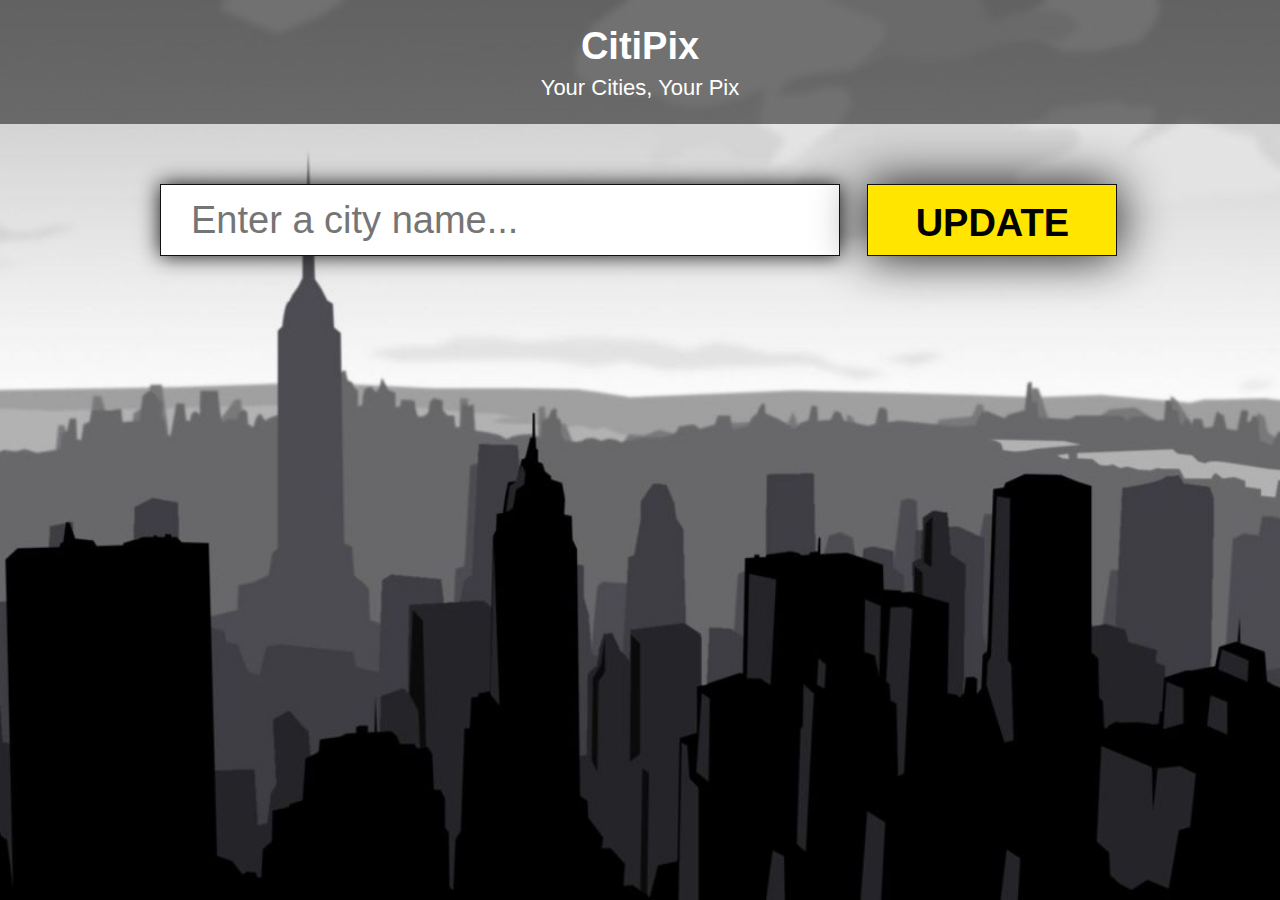
<file: index.html>
<!DOCTYPE html>
<html lang="en">
	<head>
    	<meta charset="utf-8">
    	<meta name="description" content="Your description goes here">
    	<meta name="keywords" content="one, two, three">

		<title>City Background</title>

		<!-- external CSS link -->
		<link rel="stylesheet" href="css/reset.css">
		<link rel="stylesheet" href="css/style.css">

	</head>
	<body>
		<header>
			<div class="title">
				<h1>CitiPix</h1>
				<p>Your Cities, Your Pix</p>
			</div>
		</header>
			<div class="container">
				<form>
					<input type="text" id="city-type" placeholder="Enter a city name...">
					<input type="submit" value="Update" id="submit-btn">
				</form>
			</div>
	<script src='http://codepen.io/assets/libs/fullpage/jquery.js'></script>
 	<script src="js/index.js"></script>
	</body>
</html>
</file>
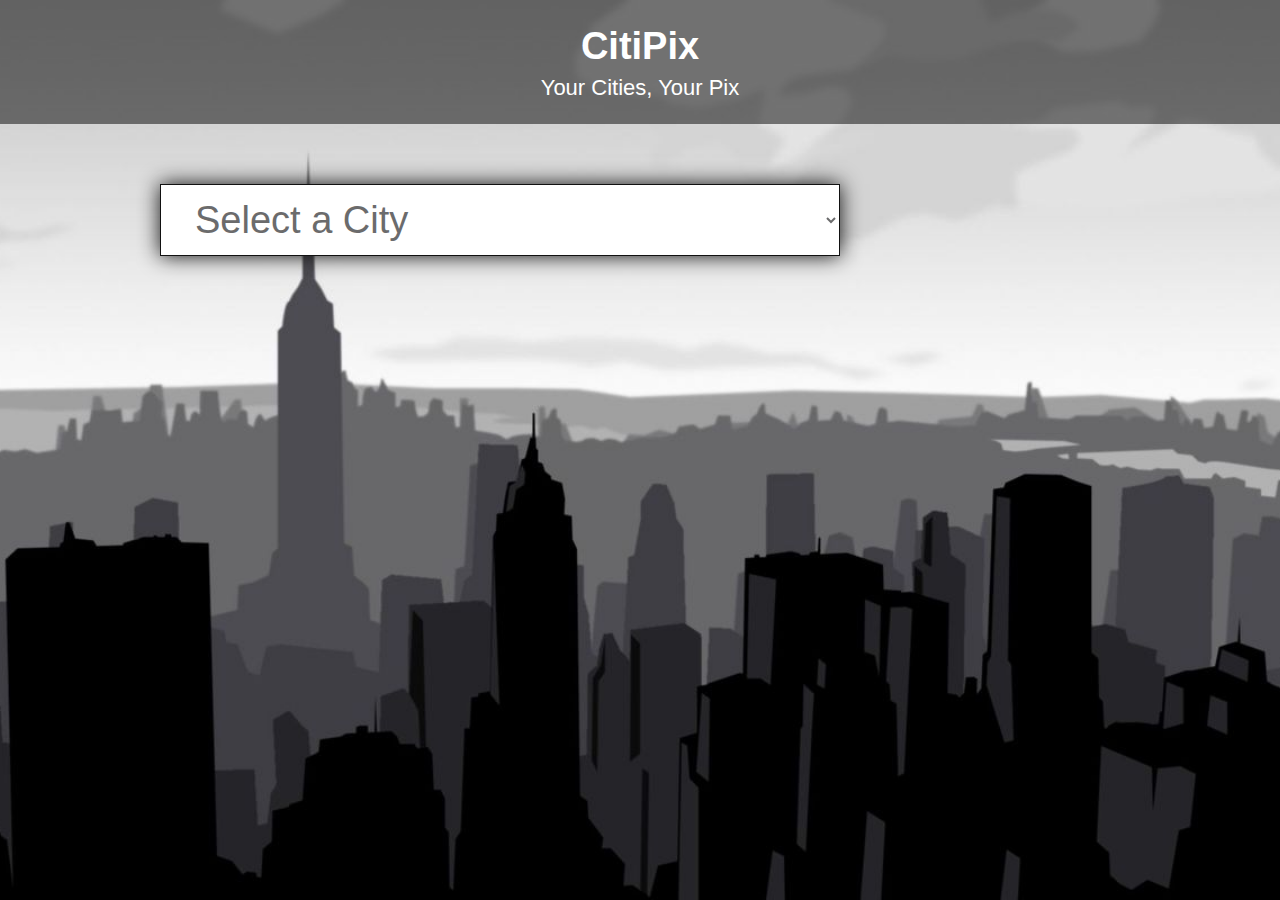
<file: citypixindex2.html>
<!DOCTYPE html>
<html lang="en">
	<head>
    	<meta charset="utf-8">
    	<meta name="description" content="Your description goes here">
    	<meta name="keywords" content="one, two, three">

		<title>City Background</title>

		<!-- external CSS link -->
		<link rel="stylesheet" href="css/reset.css">
		<link rel="stylesheet" href="css/style.css">

	</head>
	<body>
		<header>
			<div class="title">
				<h1>CitiPix</h1>
				<p>Your Cities, Your Pix</p>
			</div>
		</header>
			<div class="container">
				<form>
					<select id="city-type">
						<option>Select a City</option>
					</select>
				</form>
			</div>
		<script src='http://codepen.io/assets/libs/fullpage/jquery.js'></script>
		<script src="js/citipixindex2.js"></script>
	</body>
</html>
</file>
<file: css/style.css>
/*
Project Name: Blank Template
Client: Your Client
Author: Your Name
Developer @GA in NYC
*/


/******************************************
/* SETUP
/*******************************************/

/* Box Model Hack */
* {
     -moz-box-sizing: border-box; /* Firexfox */
     -webkit-box-sizing: border-box; /* Safari/Chrome/iOS/Android */
     box-sizing: border-box; /* IE */
}

/* Clear fix hack */
.clearfix:after {
     content: ".";
     display: block;
     clear: both;
     visibility: hidden;
     line-height: 0;
     height: 0;
}

.clear {
	clear: both;
}

.alignright {
	float: right;
	padding: 0 0 10px 10px; /* note the padding around a right floated image */
}

.alignleft {
	float: left;
	padding: 0 10px 10px 0; /* note the padding around a left floated image */
}

/******************************************
/* BASE STYLES
/*******************************************/

body {
  color: #000;
  font-size: 12px;
  line-height: 1.4;
  font-family: Helvetica, Arial, sans-serif;
  background: url(../images/citipix_skyline.jpg) no-repeat center center fixed;
  -webkit-background-size: cover;
  -moz-background-size: cover;
  -o-background-size: cover;
  background-size: cover;
}


/******************************************
/* LAYOUT
/*******************************************/

/* Center the container */
.container {
	width: 960px;
	margin: auto;
  padding-top: 5em;
}

header {
  background: rgba(0,0,0, .5);
  padding: 20px 0;
}

.title {
  text-align: center;
  color: #fff;
  font-size: 38px;
  font-weight: bold;
  font-family: helvetica, arial, sans-serif;
}

.title p {
  font-size: 22px;
  font-weight: normal
}

#city-type {
  color: #6b6b6c;
  font-size: 38px;
  background: #fff;
  border: 1px solid #111;
  padding: 0px 30px;
  display: inline-block;
  width: 680px;
  margin-right: 24px;
  font-family: helvetica, arial, sans-serif;
  height: 72px;
  line-height: 74px;
  vertical-align: middle;
  box-shadow: #111 0 0 20px;
}
#submit-btn {
  background: #ffe500;
  color: #000;
  font-size: 38px;
  font-weight: bold;
  text-transform: uppercase;
  border: 1px solid #111;
  text-align: center;
  display: inline-block;
  width: 250px;
  height: 72px;
  line-height: 74px;
  vertical-align: middle;
  box-shadow: #111 0 0 50px;
  font-family: helvetica, arial, sans-serif;
  cursor: pointer;
}
#submit-btn:hover {
  background: #fff600;
}

.nyc {
  background-image: url(../images/nyc.jpg)
}
.sf {
  background-image: url(../images/sf.jpg)
}
.la {
  background-image: url(../images/la.jpg)
}
.austin {
  background-image: url(../images/austin.jpg)
}
.sydney {
  background-image: url(../images/sydney.jpg)
}

/******************************************
/* ADDITIONAL STYLES
/*******************************************/
</file>
